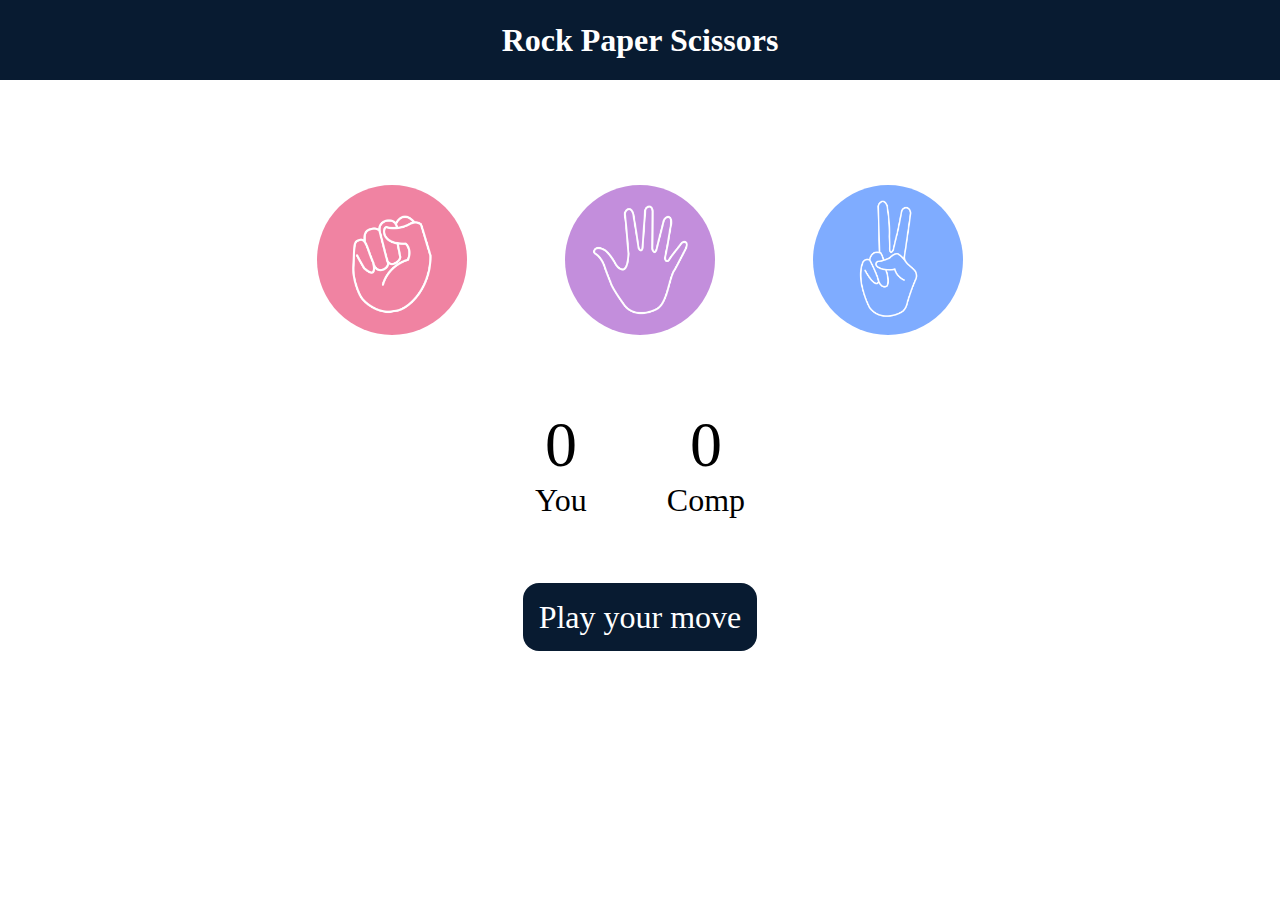
<file: Stone,Paper,Scissors Game/index.html>
<!DOCTYPE html>
<html lang="en">
  <head>
    <meta charset="UTF-8" />
    <meta name="viewport" content="width=device-width, initial-scale=1.0" />
    <title>Rock Paper Scissors Game</title>
    <link rel="stylesheet" href="style.css" />
  </head>
  <body>
    <h1>Rock Paper Scissors</h1>
    <div class="choices">
      <div class="choice" id="rock">
        <img src="Image/rock.png" alt="" />
      </div>
      <div class="choice" id="paper">
        <img src="Image/paper.png" alt="" />
      </div>
      <div class="choice" id="scissors">
        <img src="Image/scissors.png" alt="" />
      </div>
    </div>
    <div class="score-board">
      <div class="score">
        <p id="user-score">0</p>
        <p>You</p>
      </div>
      <div class="score">
        <p id="comp-score">0</p>
        <p>Comp</p>
      </div>
    </div>
    <div class="msg-container">
      <p id="msg">Play your move</p>
    </div>
    <script src="app.js"></script>
  </body>
</html>
</file>
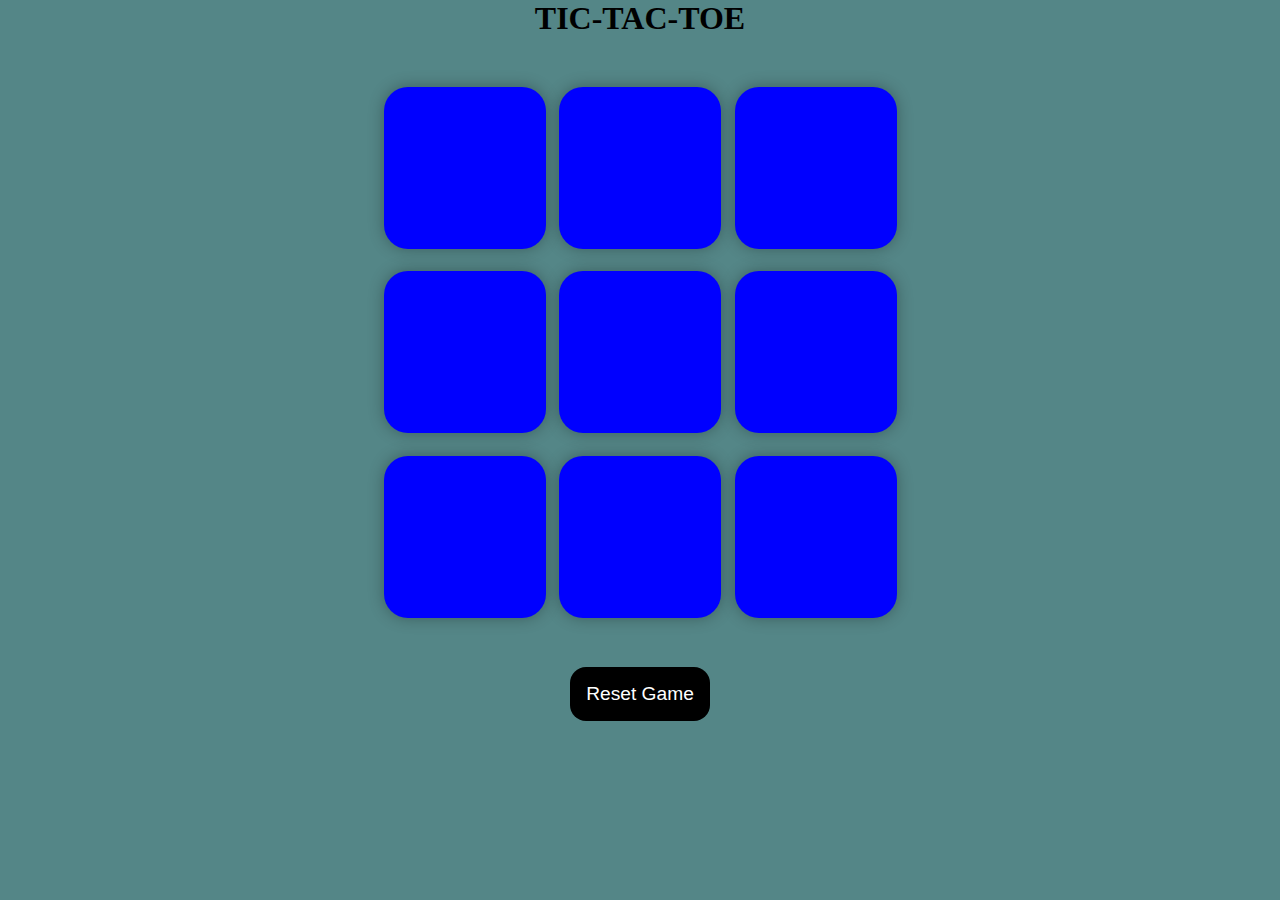
<file: Tic Tac Toe/index.html>
<!DOCTYPE html>
<html lang="en">
  <head>
    <meta charset="UTF-8" />
    <meta name="viewport" content="width=device-width, initial-scale=1.0" />
    <title>Tic-Tac-Toe</title>
    <link rel="stylesheet" href="style.css" />
  </head>
  <body>
    <div class="msg-container hide">
      <p id="msg">Winner</p>
      <button id="new-btn">New Game</button>
    </div>
    <main>
      <h1>TIC-TAC-TOE</h1>
      <div class="container">
        <div class="game">
          <button class="box"></button>
          <button class="box"></button>
          <button class="box"></button>
          <button class="box"></button>
          <button class="box"></button>
          <button class="box"></button>
          <button class="box"></button>
          <button class="box"></button>
          <button class="box"></button>
        </div>
      </div>
      <button id="reset-btn">Reset Game</button>
    </main>
    <script src="app.js"></script>
  </body>
</html>
</file>
<file: Stone,Paper,Scissors Game/style.css>
* {
  margin: 0;
  padding: 0;
  text-align: center;
}
h1 {
  background-color: #081b31;
  color: white;
  height: 5rem;
  line-height: 5rem;
}
.choice {
  height: 200px;
  width: 200px;
  border-radius: 50%;
  display: flex;
  justify-content: center;
  align-items: center;
}
.choice:hover {
  cursor: pointer;
  background-color: #081b31;
}
img {
  height: 150px;
  width: 150px;
  object-fit: cover;
  border-radius: 50%;
}
.choices {
  display: flex;
  justify-content: center;
  align-items: center;
  gap: 3rem;
  margin-top: 5rem;
}
.score-board {
  display: flex;
  justify-content: center;
  align-items: center;
  font-size: 2rem;
  margin-top: 3rem;
  gap: 5rem;
}
#user-score,
#comp-score {
  font-size: 4rem;
}
.msg-container {
  margin-top: 5rem;
}

#msg {
  background-color: #081b31;
  color: #fff;
  font-size: 2rem;
  display: inline;
  padding: 1rem;
  border-radius: 1rem;
}
</file>
<file: Tic Tac Toe/style.css>
* {
  margin: 0;
  padding: 0;
}
body {
  background-color: #548687;
  text-align: center;
}
.container {
  height: 70vh;
  display: flex;
  justify-content: center;
  align-items: center;
}
.game {
  height: 60vmin;
  width: 60vmin;
  display: flex;
  justify-content: center;
  align-items: center;
  gap: 1.5vmin;
  flex-wrap: wrap;
}
.box {
  height: 18vmin;
  width: 18vmin;
  border-radius: 1.5rem;
  box-shadow: 0 0 1rem rgba(0, 0, 0, 0.3);
  font-size: 8vmin;
  color: white;
  border: none;
  background-color: blue;
}
#reset-btn {
  padding: 1rem;
  font-size: 1.2rem;
  background-color: black;
  color: white;
  border-radius: 1rem;
  border: none;
}
#new-btn {
  padding: 1rem;
  font-size: 1.2rem;
  background-color: black;
  color: white;
  border-radius: 1rem;
  border: none;
}
#msg {
  color: #ffffc7;
  font-size: 8vmin;
}
.msg-container {
  height: 30vmin;
}
.hide {
  display: none;
}
</file>
